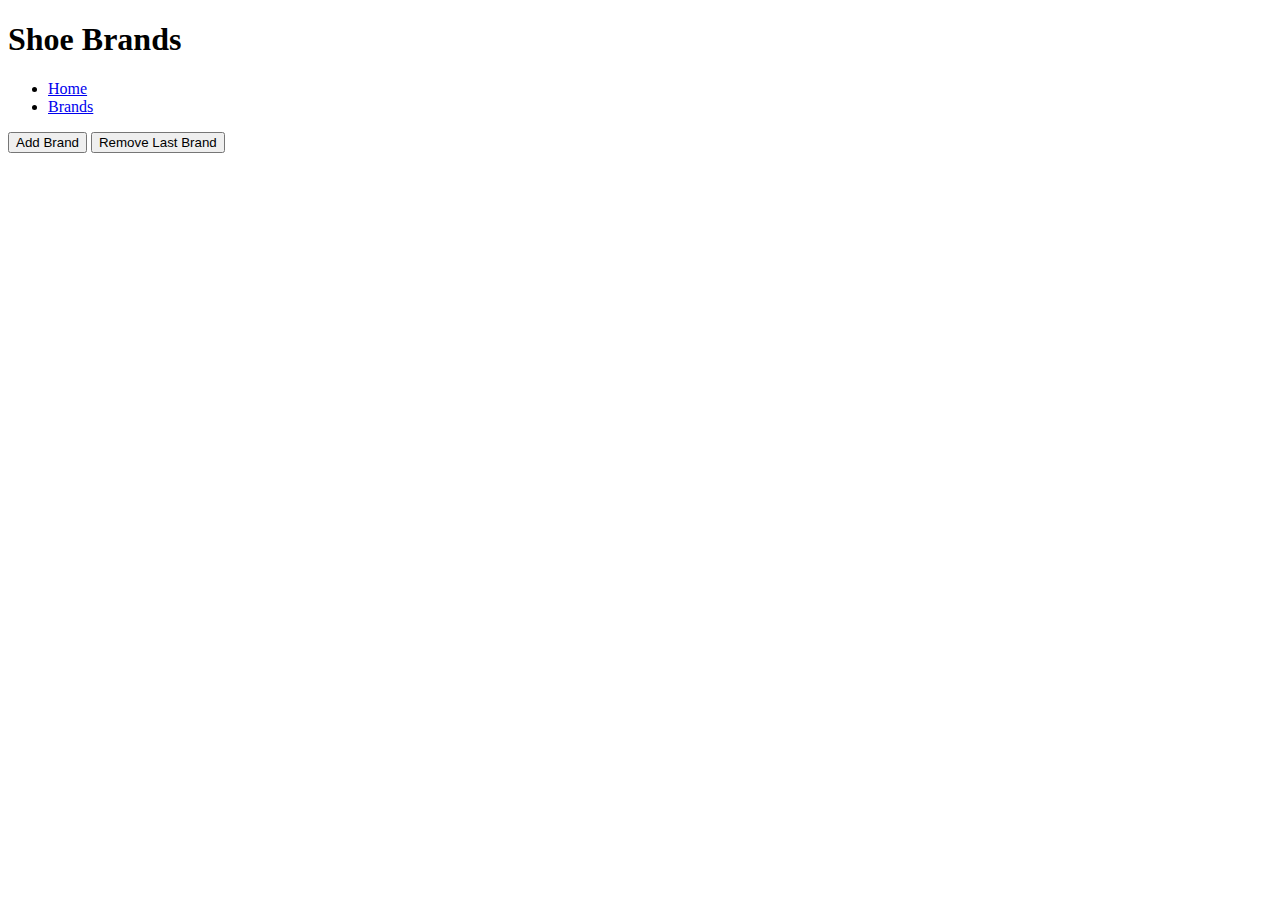
<file: brand.html>
<!DOCTYPE html>
<html lang="en">
<head>
    <meta charset="UTF-8">
    <meta name="viewport" content="width=device-width, initial-scale=1.0">
    <title>Shoe Brands</title>
    </head>
<body>
    <header>
        <h1>Shoe Brands</h1>
    </header>

    <nav>
        <ul>
            <li><a href="#">Home</a></li>
            <li><a href="#">Brands</a></li>
            <!-- Add more navigation links as needed -->
        </ul>
    </nav>

    <div id="container">
        <ul id="brandsList">
            <!-- This is where the shoe brand items will be displayed -->
        </ul>

        <button id="addBrandButton">Add Brand</button>
        <button id="removeLastBrandButton">Remove Last Brand</button>
    </div>
</file>
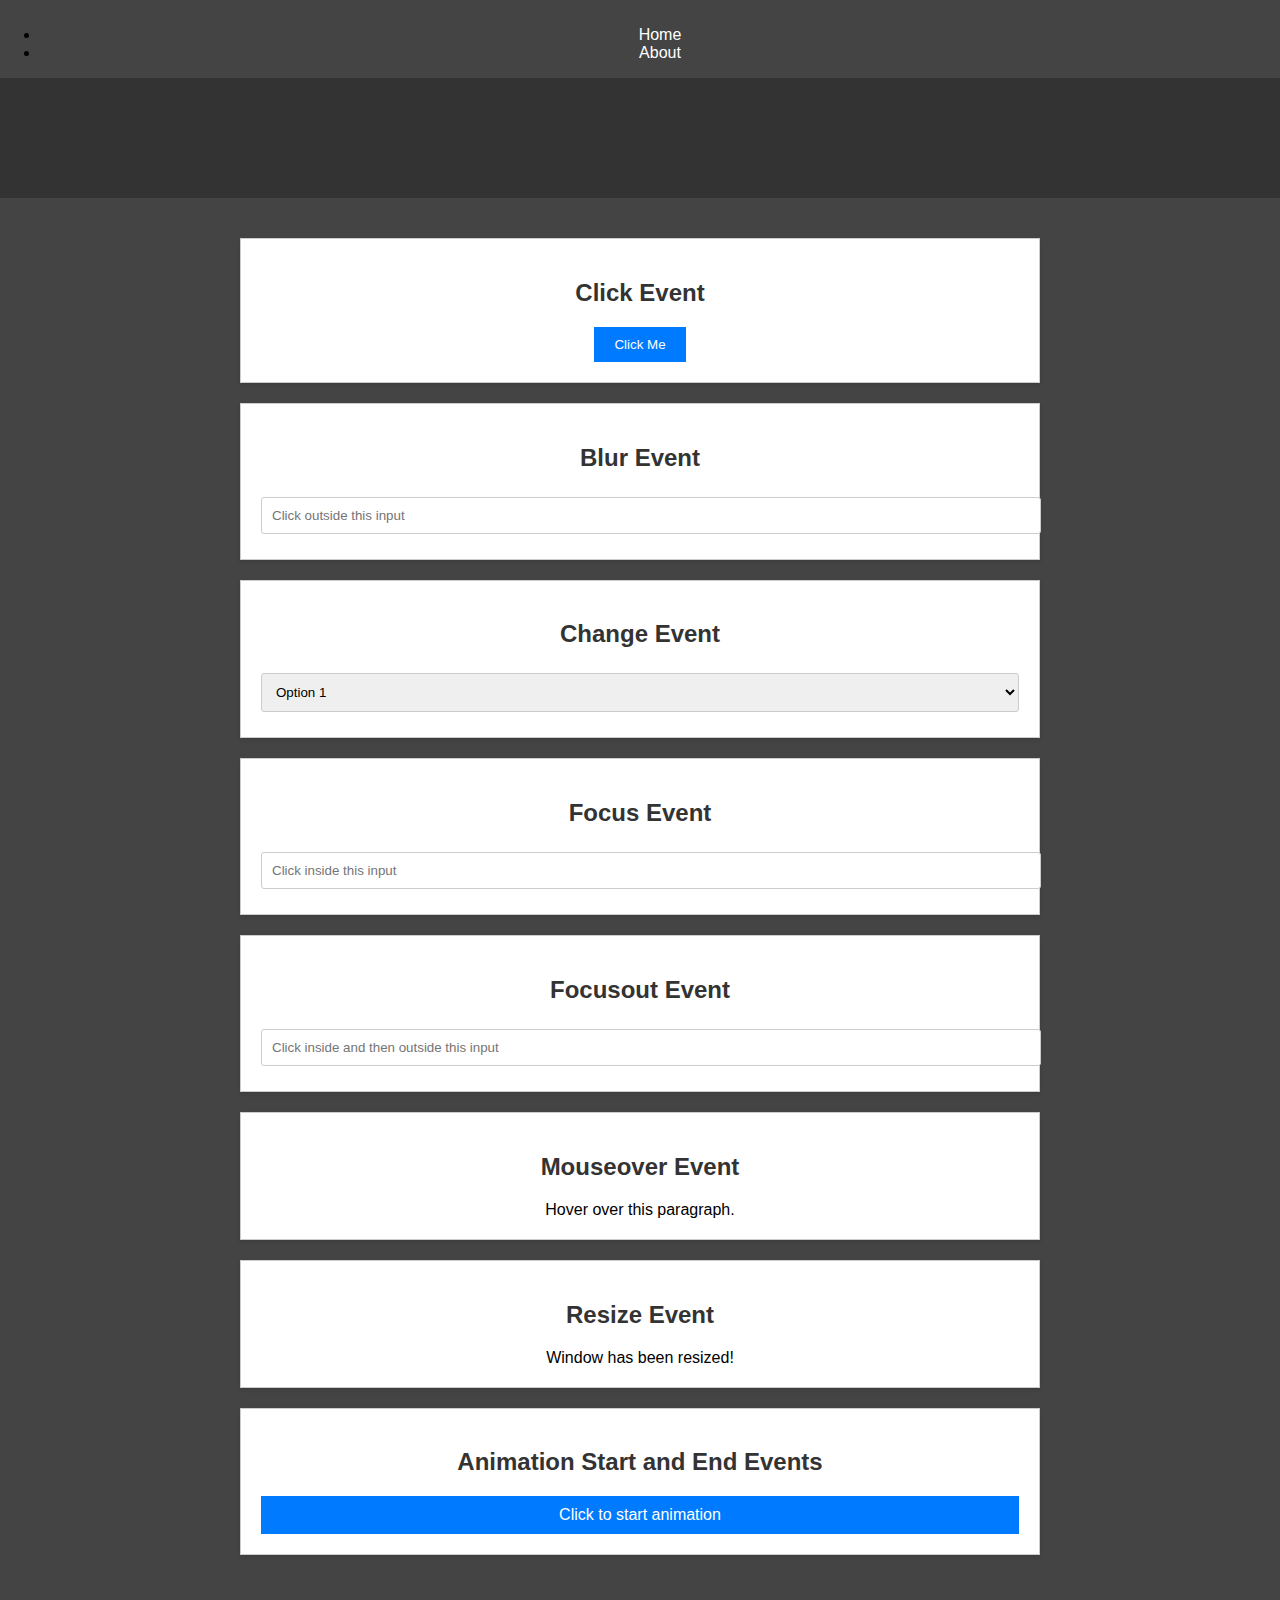
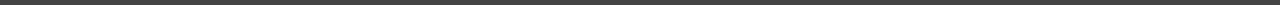
<file: mark/about.html>
<!DOCTYPE html>
<html lang="en">
<head>
    <meta charset="UTF-8">
    <meta name="viewport" content="width=device-width, initial-scale=1.0">
    <link rel="stylesheet" type="text/css" href="about.css">
    <title>MY EVENT PAGE</title>

     <nav>
         <ul>
            <li><a href="index.html">Home</a></li>
            <li><a href="about.html">About</a></li>
        </ul>
    <style>
       
        body {
            font-family: Arial, sans-serif;
        }
        nav {
    background-color: #444;
    text-align: center;
    padding: 10px 0;
}

nav a {
    text-decoration: none;
    color: #fff;
    margin: 0 10px;
}


        .event-box {
            border: 1px solid #ccc;
            margin: 20px;
            padding: 10px;
            background-color: #f5f5f5;
        }
       
body {
    font-family: Arial, sans-serif;
    margin: 0;
    padding: 0;
    background-color: #f0f0f0;
}

header {
    background-color: #333;
    color: #fff;
    text-align: center;
    padding: 20px 0;
}

.container {
    max-width: 800px;
    margin: 0 auto;
    padding: 20px;
}

.event-box {
    border: 1px solid #ccc;
    margin: 20px 0;
    padding: 20px;
    background-color: #fff;
    box-shadow: 0 2px 4px rgba(0, 0, 0, 0.1);
}

h1, h2 {
    color: #333;
}

button {
    background-color: #007bff;
    color: #fff;
    border: none;
    padding: 10px 20px;
    cursor: pointer;
}

button:hover {
    background-color: #0056b3;
}

input[type="text"], select {
    width: 100%;
    padding: 10px;
    margin: 5px 0;
    border: 1px solid #ccc;
    border-radius: 3px;
}

p {
    margin: 0;
}

#animationBox {
    background-color: #007bff;
    color: #fff;
    padding: 10px;
    text-align: center;
    cursor: pointer;
    animation: animateBox 2s ease-in-out infinite;
}


@keyframes animateBox {
    0%, 100% {
        transform: scale(1);
    }
    50% {
        transform: scale(1.2);
    }
}
    </style>
</head>
<body>
    <header>
        <h1>MY EVENTS PAGE</h1>
    </header>
    <div class="container">
        <div class="event-box">
            <h2>Click Event</h2>
            <button id="clickButton">Click Me</button>
        </div>

        <div class="event-box">
            <h2>Blur Event</h2>
            <input type="text" id="blurInput" placeholder="Click outside this input">
        </div>

        <div class="event-box">
            <h2>Change Event</h2>
            <select id="changeSelect">
                <option value="option1">Option 1</option>
                <option value="option2">Option 2</option>
                <option value="option3">Option 3</option>
            </select>
        </div>

        <div class="event-box">
            <h2>Focus Event</h2>
            <input type="text" id="focusInput" placeholder="Click inside this input">
        </div>

        <div class="event-box">
            <h2>Focusout Event</h2>
            <input type="text" id="focusoutInput" placeholder="Click inside and then outside this input">
        </div>

        <div class="event-box">
            <h2>Mouseover Event</h2>
            <p id="mouseoverPara">Hover over this paragraph.</p>
        </div>

        <div class="event-box">
            <h2>Resize Event</h2>
            <p id="resizePara">Resize the window to trigger the event.</p>
        </div>

        <div class="event-box">
            <h2>Animation Start and End Events</h2>
            <div id="animationBox">Click to start animation</div>
        </div>
    </div>

    <script>
       
        const clickButton = document.getElementById("clickButton");
        const blurInput = document.getElementById("blurInput");
        const changeSelect = document.getElementById("changeSelect");
        const focusInput = document.getElementById("focusInput");
        const focusoutInput = document.getElementById("focusoutInput");
        const mouseoverPara = document.getElementById("mouseoverPara");
        const resizePara = document.getElementById("resizePara");
        const animationBox = document.getElementById("animationBox");

        clickButton.addEventListener("click", () => {
            alert("Click event occurred!");
        });

        blurInput.addEventListener("blur", () => {
            alert("Blur event occurred!");
        });

        changeSelect.addEventListener("change", () => {
            alert("Change event occurred!");
        });

        focusInput.addEventListener("focus", () => {
            alert("Focus event occurred!");
        });

        focusoutInput.addEventListener("focusout", () => {
            alert("Focusout event occurred!");
        });

        mouseoverPara.addEventListener("mouseover", () => {
            alert("Mouseover event occurred!");
        });

        window.addEventListener("resize", () => {
            resizePara.textContent = "Window has been resized!";
        });

        let animationStarted = false;
        animationBox.addEventListener("animationstart", () => {
            if (!animationStarted) {
                alert("Animation started!");
                animationStarted = true;
            }
        });

        animationBox.addEventListener("animationend", () => {
            alert("Animation ended!");
            animationStarted = false;
        });
    </script>
</body>
</html>
</file>
<file: mark/about.css>
about.css
</file>
